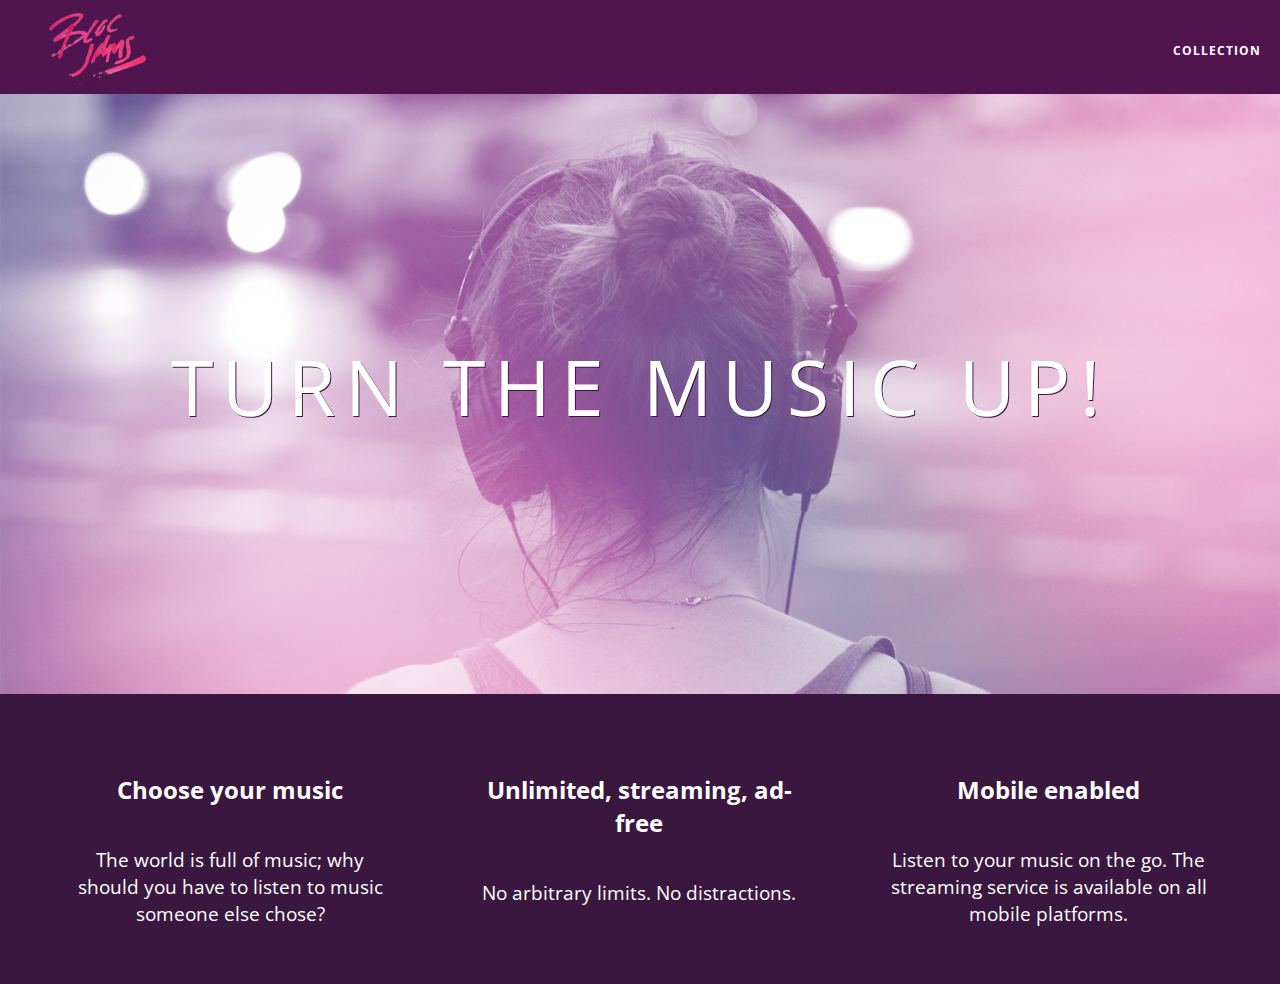
<file: index.html>
<DOCTYPE html>
    <html>
        <head>
            <title>Bloc Jams</title>
            <meta name="viewport" content="width=device-width, initial-scale=1">
            <link rel="stylesheet" type="text/css" href="styles/normalize.css">
            <link rel="stylesheet" type="text/css" href="http://fonts.googleapis.com/css?family=Open+Sans:400,800,600,700,300">
            <link rel="stylesheet" type="text/css" href="http://code.ionicframework.com/ionicons/2.0.1/css/ionicons.min.css">
            <link rel="stylesheet" type="text/css" href="styles/main.css">
            <link rel="stylesheet" type="text/css" href="styles/landing.css">
        </head>
        
        <body class="landing">
            
            <nav class="navbar">
                <a href="index.html" class=logo>
                    <img src="assets/images/bloc_jams_logo.png" alt="bloc jams logo">
                </a>
                <div class="links-container">
                    <a class="navbar-link" href="collection.html">collection</a>
                </div>
            </nav>
            
            <section class="hero-content">
                <h1 class="hero-title">Turn the music up!</h1>
            </section>
            
            
            <section class="selling-points container">
                <div class="clearfix">
                </div>
                <div class="point column third">
                     <span class="ion-music-note"></span>
                    <h5 class="point-title">Choose your music</h5>
                        <p class="point-description">The world is full of music; why should you have to listen to music someone else chose?</p>
                </div>
                
                <div class="point column third">
                     <span class="ion-radio-waves"></span>
                    <h5 class="point-title">Unlimited, streaming, ad-free</h5>
                        <p class="point-description">No arbitrary limits. No distractions.</p>
                    
                </div>
                
                <div class="point column third">
                     <span class="ion-iphone"></span>
                    <h5 class="point-title">Mobile enabled</h5>
                        <p class="point-description">Listen to your music on the go. The streaming service is available on all mobile platforms.</p>
                </div>
           
            </section>
            
        </body>
    
    </html>
</file>
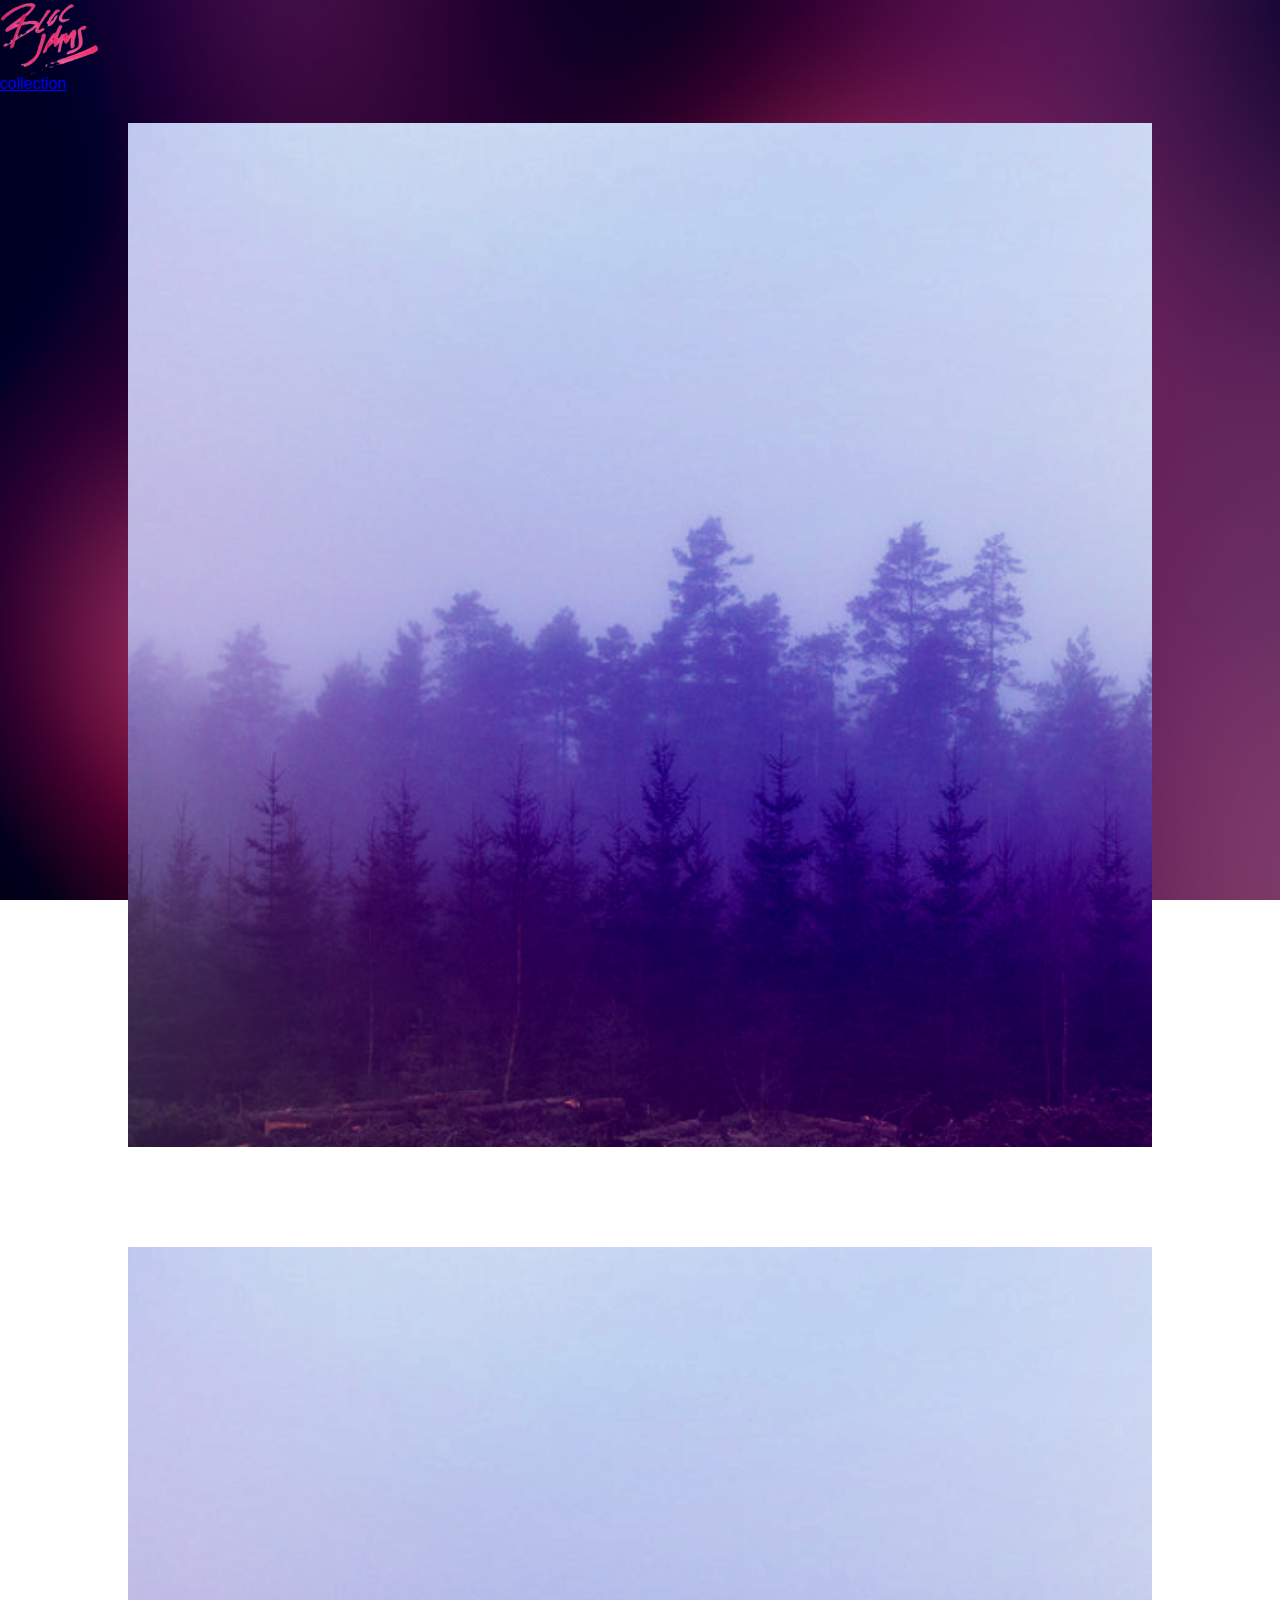
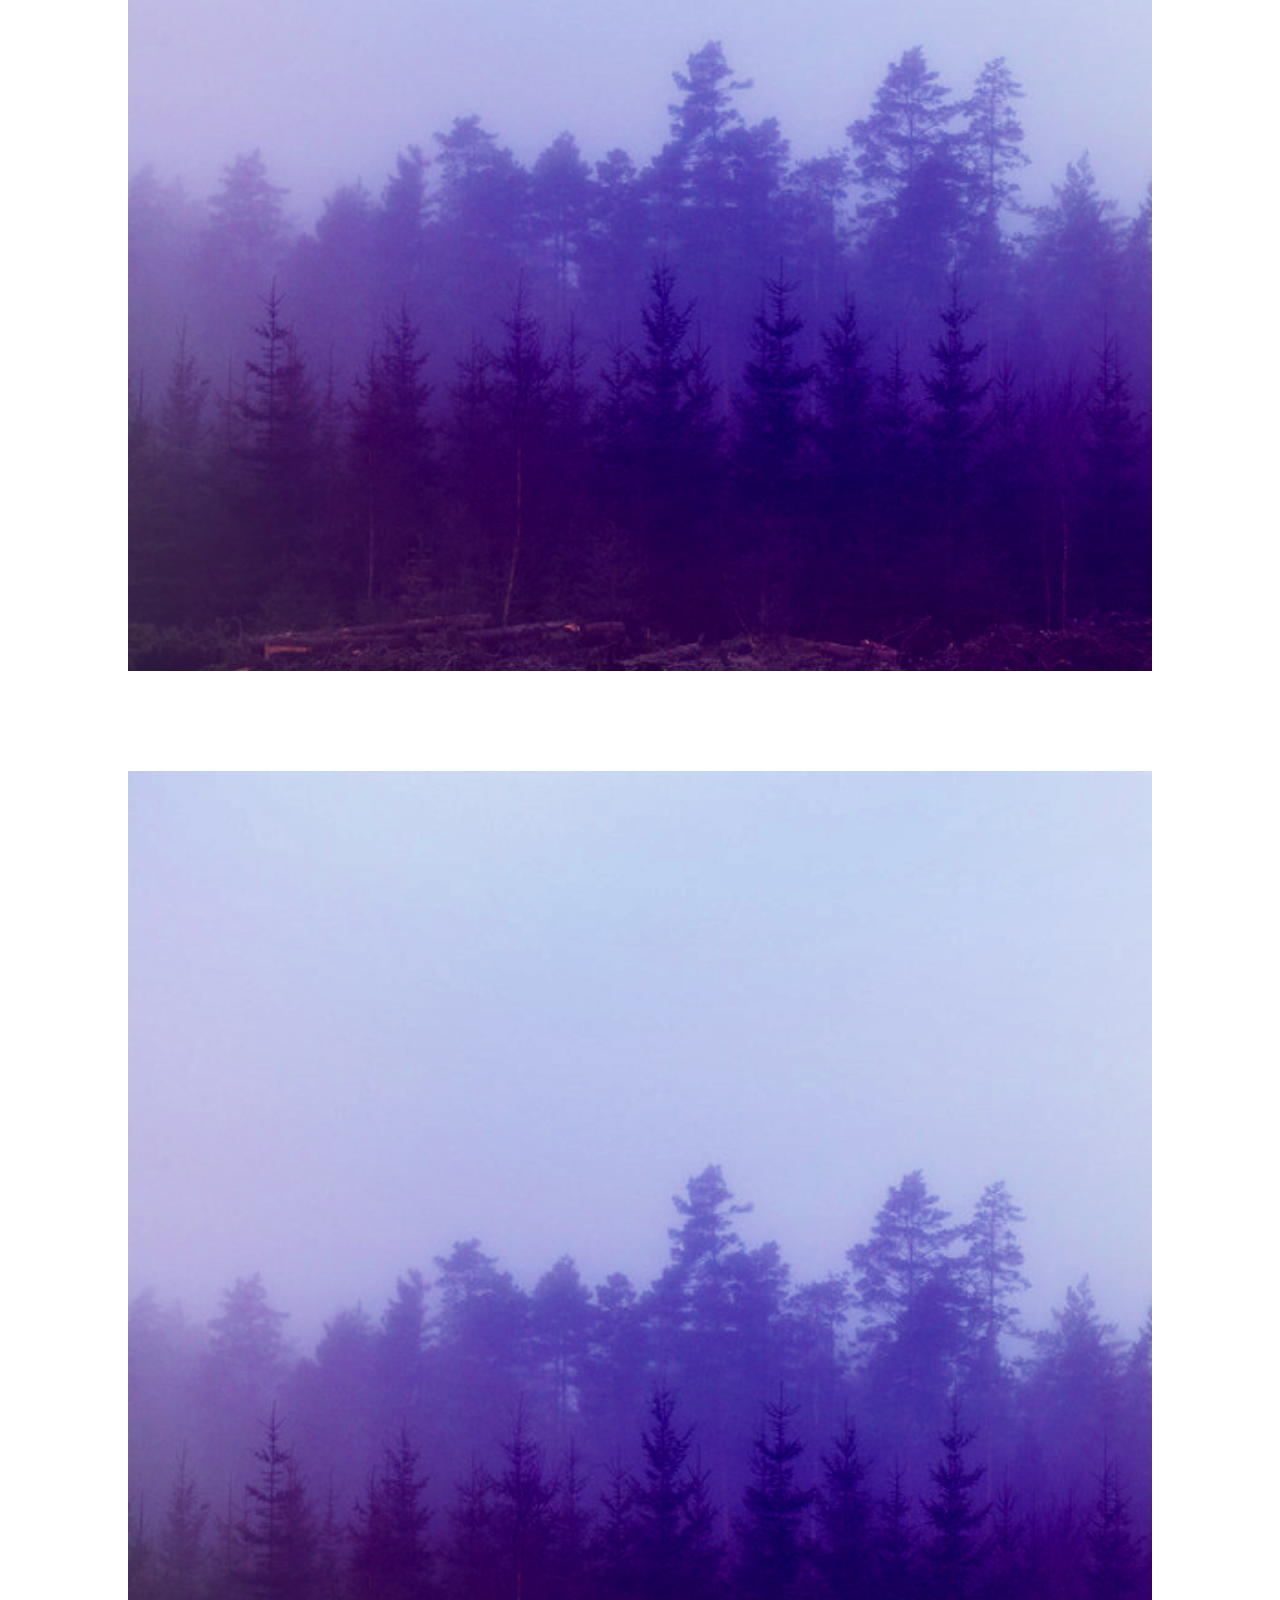
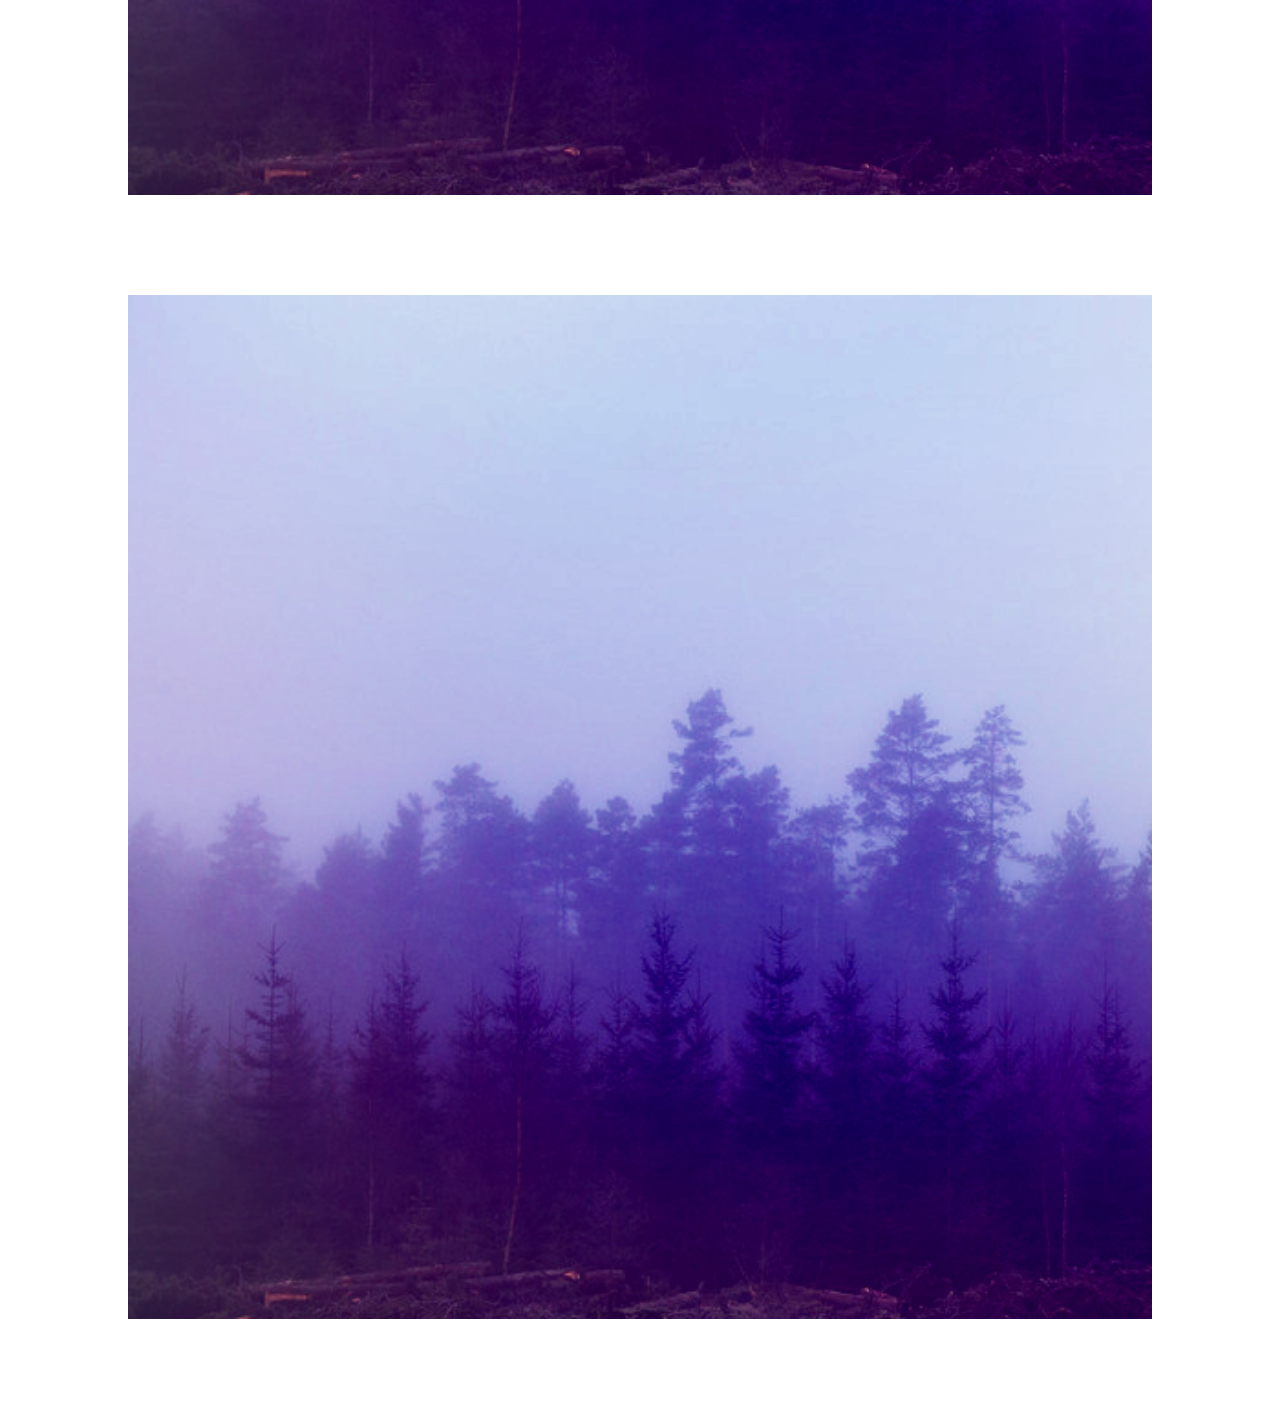
<file: collection.html>
<DOCTYPE html>
    <html>
        <head>
            <title>Bloc Jams</title>
            <meta name="viewport" content="width=device-width, initial-scale=1">
            <link rel="stylesheet" type="text/css" href="styles/normalize.css">
            <link rel="stylesheet" type="text/css" href="http://fonts.googleapis.com/css?family=Open+Sans:400,800,600,700,300">
            <link rel="stylesheet" type="text/css" href="http://code.ionicframework.com/ionicons/2.0.1/css/ionicons.min.css">
            <link rel="stylesheet" type="text/css" href="styles/collection.css">
        </head>
        <body class="collection">
             <nav class="navbar">
                <a href="index.html" class=logo>
                    <img src="assets/images/bloc_jams_logo.png" alt="bloc jams logo">
                </a>
                <div class="links-container">
                    <a href="collection.html" class="navbar-link">collection</a>
                </div>
            </nav>
            <section class="album-covers container clearfix">
         <div class="collection-album-container column fourth">
             <img src="assets/images/album_covers/01.png"/>
             <div class="collection-album-info caption">
                 <p>
                     <a class="album-name" href="#">The Colors</a>
                     <br/>
                     <a href="#">Pablo Picasso</a>
                     <br/>
                     X songs
                     <br/>
                 </p>
             </div>
         </div>
         <div class="collection-album-container column fourth">
             <img src="assets/images/album_covers/01.png"/>
             <div class="collection-album-info caption">
                 <p>
                     <a class="album-name" href="#">The Colors</a>
                     <br/>
                     <a href="#">Pablo Picasso</a>
                     <br/>
                     X songs
                     <br/>
                 </p>
             </div>
         </div>
         <div class="collection-album-container column fourth">
             <img src="assets/images/album_covers/01.png"/>
             <div class="collection-album-info caption">
                 <p>
                     <a class="album-name" href="#">The Colors</a>
                     <br/>
                     <a href="#">Pablo Picasso</a>
                     <br/>
                     X songs
                     <br/>
                 </p>
             </div>
         </div>
         <div class="collection-album-container column fourth">
             <img src="assets/images/album_covers/01.png"/>
             <div class="collection-album-info caption">
                 <p>
                     <a class="album-name" href="#">The Colors</a>
                     <br/>
                     <a href="#">Pablo Picasso</a>
                     <br/>
                     X songs
                     <br/>
                 </p>
             </div>
         </div>
     </section>
 </body>
                
            </section>
        </body>
    </html>
</file>
<file: styles/main.css>
*, *:before, *:after {
    -moz-box-sizing: border-box;
    -webkit-box-sizing: border-box;
    box-sizing: border-box;
}

html {
}

body {
    font-family: 'Open Sans';
    color: white;
    min-height: 100%;
}

.navbar {
    position: relative;
    padding: 0.5rem;
    background-color: rgb(101,18,95);
    background-color: rgb(101,18,95,0.5);
    z-index: 1;
}

.navbar .logo {
    position: relative;
    left: 2rem;
    cursor: pointer;
}

.navbar .links-container {
     display: table;
     position: absolute;
     top: 0;
     right: 0;
     height: 100px;
     color: white;
     /* #3 */
     text-decoration: none;
 }
 
 .links-container .navbar-link {
     display: table-cell;
     position: relative;
     height: 100%;
     padding-left: 1rem;
     padding-right: 1rem;
     /* #4 */
     vertical-align: middle;
     color: white;
     font-size: 0.625rem;
     letter-spacing: 0.05rem;
     font-weight: 700;
     text-transform: uppercase;
     /* #3 */
     text-decoration: none;
     cursor: pointer;
 }
 
   /* #5 */
 .links-container .navbar-link:hover {
     color: #000;   
 }
.container {
    margin: auto;
    max-width: 64rem;
}

@media (min-width: 40rem) {
    html {font-size: 112%;}
    
    .column {
        float: left;
        padding-left: 1rem;
        padding-right: 1rem;
    }
    
    .column.full {width: 100%;}
    .column.two-thirds {width: 66.7%;}
    .column.half {width: 50%;}
    .column.third {width: 33.3%;}
    .column.fourth {width: 25%;}
    .column.flow-opposite {float: right;}
}

@media (min-width: 64rem) {
    html {font-size: 120%;}
}

.clearfix:before,
.clearfix:after {
   content: " ";
   display: table;
}

.clearfix:after {
   clear: both;
}
</file>
<file: styles/landing.css>
body.landing {
    background-color: rgb(58,23,63)
}

.hero-content {
    position: relative;
    min-height: 600px;
    background-image: url(../assets/images/bloc_jams_bg.jpg);
    background-repeat: no-repeat;
    background-position: center center;
    background-size: cover;
}

.hero-content .hero-title {
    position: absolute;
    top: 40%;
    -webkit-transform: translateY(-50%);
    -moz-transform: translateY(-50%);
    -ms-transform: translateY(-50%);
    transform: translateY(-50%);
    width: 100%;
    text-align: center;
    font-size: 4rem;
    font-weight: 400;
    text-transform: uppercase;
    letter-spacing: 0.5rem;
    text-shadow: 1px 1px 0px rgb(58,23,63);
}

.selling-points {
    position: relative;
}

.point  {
    position: relative;
    padding: 2rem;
    text-align: center;
}

.point .point-title {
    font-size: 1.25rem;
}

.ion-music-note,
.ion-radio-waves,
.ion-iphone {
    color: rgb(233,50,117);
    font-size: 100px;
}
</file>
<file: styles/collection.css>
body.collection {
     background-image: url(../assets/images/blurred_backgrounds/blur_bg_2.jpg);
     background-repeat: no-repeat;
     background-attachment: fixed;
     background-position: center center;
     background-size: cover;
 }
 
 .album-covers {
     position: relative;
 }
 
 .collection-album-container {
     position: relative;
     margin-top: 30px;
     margin-bottom: 20px;
     text-align: center;
 }
 
 .collection-album-container .caption {
     margin-top: 10px;
 }
 
 .collection-album-container .caption p {
     font-size: 1rem;
     font-weight: 300;
     color: rgba(255, 255, 255, 0.6);
 }
 
 .collection-album-container .caption p a {
     color: rgba(255, 255, 255, 0.6);
 }
 
 .collection-album-container .caption p a.album-name {
     color: white;
 }
 
 .collection-album-container img {
     width: 80%;
 }
</file>
